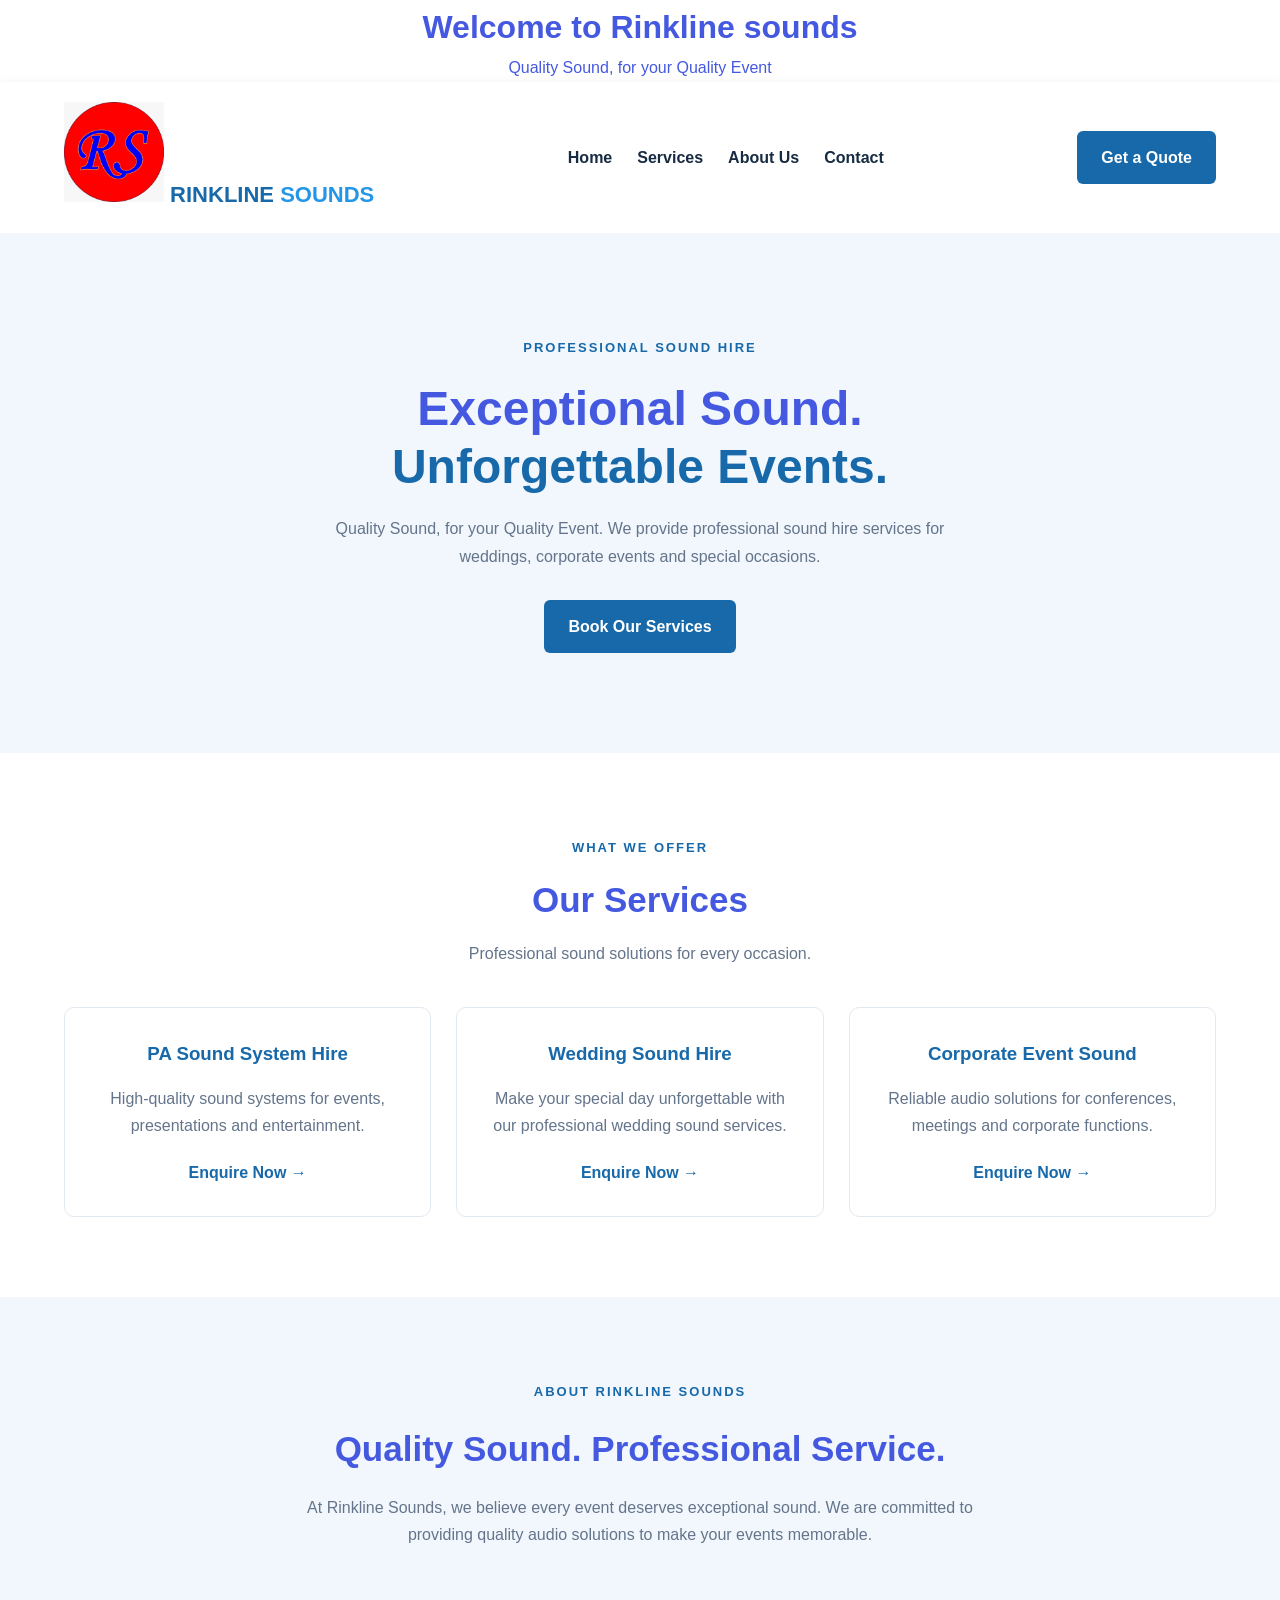
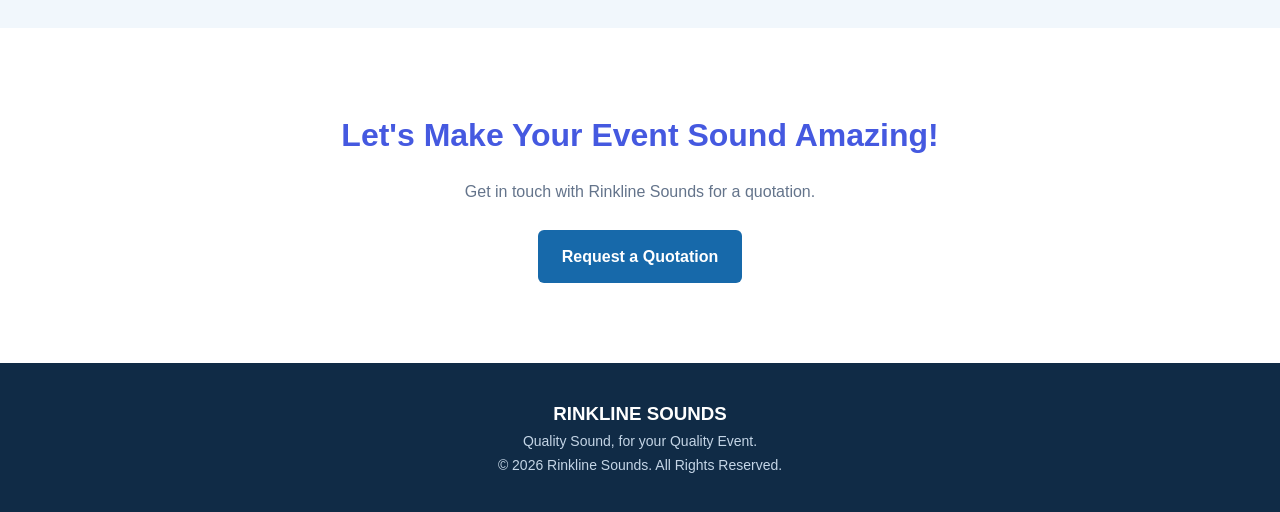
<file: Project folder/index.html>
<!DOCTYPE html>
<html lang="en">
<head>
    <meta charset="UTF-8">
    <meta name="viewport" content="width=device-width, initial-scale=1.0">
    <title>Rinkline Sounds</title>
    <meta name="description" 
    content="Rinkline Sounds is a professional sound company that provides high-quality audio services for events.">
    <link rel="stylesheet" href="style.css">
</head>
<body>
    
    <h1>Welcome to Rinkline sounds</h1>
    <p>Quality Sound, for your Quality Event</p>
     <header class="header">

        <div class="container navbar">

            <div class="logo">
              <img src="Image/Rinkline logo.jpg" alt="Rinkline Sounds Logo" class="logo"width="100" height="100"> 
               RINKLINE <span>SOUNDS</span>
            </div>


          <button class="menu-toggle"
        id="menuToggle"
        aria-label="Toggle navigation"
        aria-expanded="false">
    ☰
</button>

<nav>
    <ul class="nav-links" id="navLinks">
        <li><a href="#home">Home</a></li>
        <li><a href="#services">Services</a></li>
        <li><a href="#about">About Us</a></li>
        <li><a href="#contact">Contact</a></li>
    </ul>
</nav>
            <a href="#contact" class="btn">
                Get a Quote
            </a>

        </div>

    </header>


    <!-- HERO SECTION -->
    <section class="hero" id="home">

        <div class="container hero-content">

            <div class="hero-text">

                <span class="eyebrow">
                    PROFESSIONAL SOUND HIRE
                </span>

                <h1>
                    Exceptional Sound.
                    <span>Unforgettable Events.</span>
                </h1>

                <p>
                    Quality Sound, for your Quality Event.

                    We provide professional sound hire
                    services for weddings, corporate events
                    and special occasions.
                </p>

                <a href="#contact" class="btn">
                    Book Our Services
                </a>

            </div>

        </div>

    </section>


    <!-- SERVICES SECTION -->
    <section class="services" id="services">

        <div class="container">

            <div class="section-heading">

                <span class="eyebrow">
                    WHAT WE OFFER
                </span>

                <h2>Our Services</h2>

                <p>
                    Professional sound solutions
                    for every occasion.
                </p>

            </div>


            <div class="service-list">

                <div class="service-item">

                    <h3>PA Sound System Hire</h3>

                    <p>
                        High-quality sound systems for
                        events, presentations and
                        entertainment.
                    </p>

                    <a href="#contact">Enquire Now →</a>

                </div>


                <div class="service-item">

                    <h3>Wedding Sound Hire</h3>

                    <p>
                        Make your special day unforgettable
                        with our professional wedding
                        sound services.
                    </p>

                    <a href="#contact">Enquire Now →</a>

                </div>


                <div class="service-item">

                    <h3>Corporate Event Sound</h3>

                    <p>
                        Reliable audio solutions for
                        conferences, meetings and
                        corporate functions.
                    </p>

                    <a href="#contact">Enquire Now →</a>

                </div>

            </div>

        </div>

    </section>


    <!-- ABOUT SECTION -->
    <section class="about" id="about">

        <div class="container">

            <span class="eyebrow">
                ABOUT RINKLINE SOUNDS
            </span>

            <h2>Quality Sound. Professional Service.</h2>

            <p>
                At Rinkline Sounds, we believe every event
                deserves exceptional sound.

                We are committed to providing quality
                audio solutions to make your events
                memorable.
            </p>

        </div>

    </section>


    <!-- CONTACT SECTION -->
    <section class="contact" id="contact">

        <div class="container">

            <h2>Let's Make Your Event Sound Amazing!</h2>

            <p>
                Get in touch with Rinkline Sounds
                for a quotation.
            </p>

            <a href="contact.html" class="btn">
                Request a Quotation
            </a>

        </div>

    </section>


    <!-- FOOTER -->
    <footer class="footer">

        <div class="container">

            <h3>RINKLINE SOUNDS</h3>

            <p>
                Quality Sound, for your Quality Event.
            </p>

            <p>
                &copy; 2026 Rinkline Sounds.
                All Rights Reserved.
            </p>

            <script src="script.js"></script>
</body>
</html>
</file>
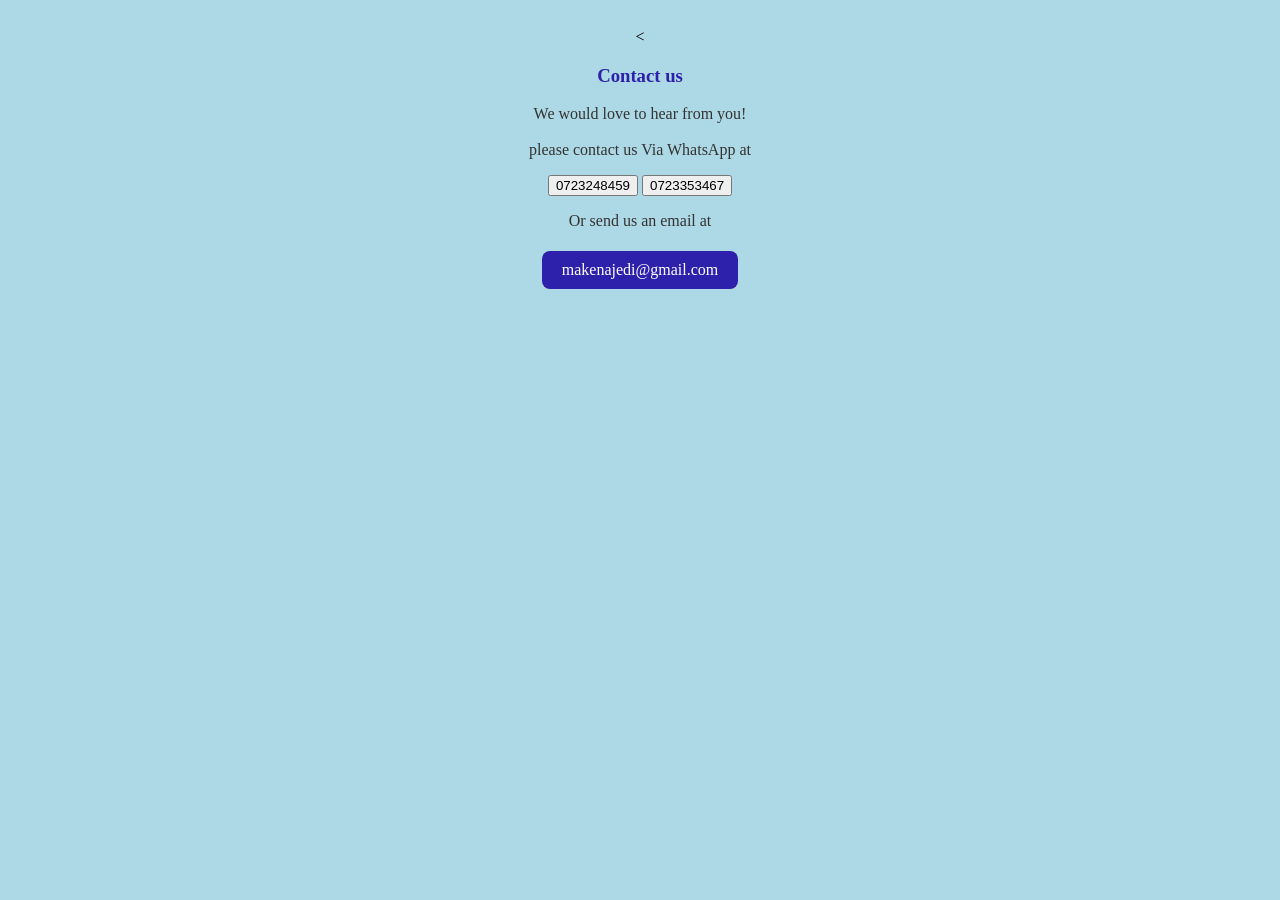
<file: Project folder/contact.html>
<<!DOCTYPE html>
<html lang="en">
<head>
    <meta charset="UTF-8">
    <meta name="viewport" content="width=device-width, initial-scale=1.0">
    <title>Contact us</title>
    <style>
        body {
            font-family: "Lucida Handwriting", cursive;
            margin: 28px;
            background-color: lightblue;
            Text-align: center;
        }
        h3 {
            color: #2d21ac;
        }
        p {
            font-size: 16px;
            color: #333;
        }
       
        .btn {
    display: inline-block;
    background-color: #2d21ac;
    color: white;
    padding: 10px 20px;
    border-radius: 8px;
    text-decoration: none;
    margin: 5px;
    font-size: 16px;
    transition: background-color 0.3s;
}
.btn:hover {
    background-color: #4a3ad4;
}   
    </style>
</head>
<body>
    <h3>Contact us</h3>
    <p>We would love to hear from you!<br></br>please contact us Via WhatsApp at </p>
<button onclick="window.open('https://wa.me/0723248459')">0723248459 </button>
<button onclick="window.open('https://wa.me/0723353467')">0723353467 </button>
    <p>Or send us an email at </p>
    <a class="btn" href="gmail:makenajedi@gmail.com">makenajedi@gmail.com</a>
</body>
</html>
</file>
<file: Project folder/style.css>
/* GENERAL STYLING */

* {
    margin: 0;
    padding: 0;
    box-sizing: border-box;
}

html {
    scroll-behavior: smooth;
}

body {
    font-family: Arial, sans-serif;
    color: #4559e0;
    line-height: 1.7;
    text-align: center;
}

.container {
    width: 90%;
    max-width: 1200px;
    margin: auto;
}

/* HEADER */

.header {
    background: #ffffff;
    padding: 20px 0;
    box-shadow: 0 2px 10px rgba(0,0,0,0.08);
}

.navbar {
    display: flex;
    align-items: center;
    justify-content: space-between;
}

.logo {
    color: #1769AA;
    font-size: 22px;
    font-weight: bold;
}

.logo span {
    color: #2496E8;
}

/* NAVIGATION */

.nav-links {
    display: flex;
    gap: 25px;
    list-style: none;
}

.nav-links a {
    text-decoration: none;
    color: #172B42;
    font-weight: bold;
}

.nav-links a:hover {
    color: #2496E8;
}

/* BUTTON */

.btn {
    display: inline-block;
    background: #1769AA;
    color: white;
    padding: 13px 24px;
    border-radius: 6px;
    text-decoration: none;
    font-weight: bold;
    transition: 0.3s;
}

.btn:hover {
    background: #104D80;
}

/* HERO */

.hero {
    background: #F1F7FC;
    padding: 100px 0;
    text-align: center;
}

.hero h1 {
    font-size: 48px;
    line-height: 1.2;
    margin: 20px 0;
}

.hero h1 span {
    display: block;
    color: #1769AA;
}

.hero p {
    max-width: 650px;
    margin: 20px auto 30px;
    color: #64748b;
}

.eyebrow {
    color: #1769AA;
    font-weight: bold;
    letter-spacing: 2px;
    font-size: 13px;
}

/* SERVICES */

.services {
    padding: 80px 0;
}

.section-heading {
    text-align: center;
    margin-bottom: 40px;
}

.section-heading h2 {
    font-size: 35px;
    margin: 10px 0;
}

.section-heading p {
    color: #64748b;
}

.service-list {
    display: grid;
    grid-template-columns: repeat(3, 1fr);
    gap: 25px;
}

.service-item {
    padding: 30px;
    background: #ffffff;
    border: 1px solid #e1eaf2;
    border-radius: 10px;
    transition: 0.3s;
}

.service-item:hover {
    transform: translateY(-5px);
    box-shadow: 0 10px 25px rgba(0,0,0,0.08);
}

.service-item h3 {
    color: #1769AA;
    margin-bottom: 15px;
}

.service-item p {
    color: #64748b;
    margin-bottom: 20px;
}

.service-item a {
    color: #1769AA;
    font-weight: bold;
    text-decoration: none;
}

/* ABOUT */

.about {
    background: #F1F7FC;
    padding: 80px 0;
    text-align: center;
}

.about h2 {
    font-size: 35px;
    margin: 15px 0;
}

.about p {
    max-width: 700px;
    margin: auto;
    color: #64748b;
}

/* CONTACT */

.contact {
    padding: 80px 0;
    text-align: center;
}

.contact h2 {
    font-size: 32px;
    margin-bottom: 15px;
}

.contact p {
    color: #64748b;
    margin-bottom: 25px;
}

/* FOOTER */

.footer {
    background: #102B46;
    color: white;
    text-align: center;
    padding: 35px 0;
}

.footer p {
    color: #c4d5e6;
    font-size: 14px;
}

/* MOBILE RESPONSIVENESS */

@media (max-width: 768px) {

    .navbar {
        flex-direction: column;
        gap: 20px;
    }

    .nav-links {
        flex-wrap: wrap;
        justify-content: center;
        gap: 15px;
    }

    .hero h1 {
        font-size: 35px;
    }

    .service-list {
        grid-template-columns: 1fr;
    }

    .section-heading h2,
    .about h2 {
        font-size: 28px;
    }
}

/* MOBILE NAVIGATION */

.menu-toggle {
    display: none;
    background: none;
    border: none;
    font-size: 28px;
    cursor: pointer;
}

@media (max-width: 768px) {

    .menu-toggle {
        display: block;
    }

    .navbar {
        flex-direction: row;
        flex-wrap: wrap;
    }

    .nav-links {
        display: none;
        flex-direction: column;
        width: 100%;
        padding: 20px;
        background: none;
    }

    .nav-links.active {
        display: flex;
    }
}
</file>
